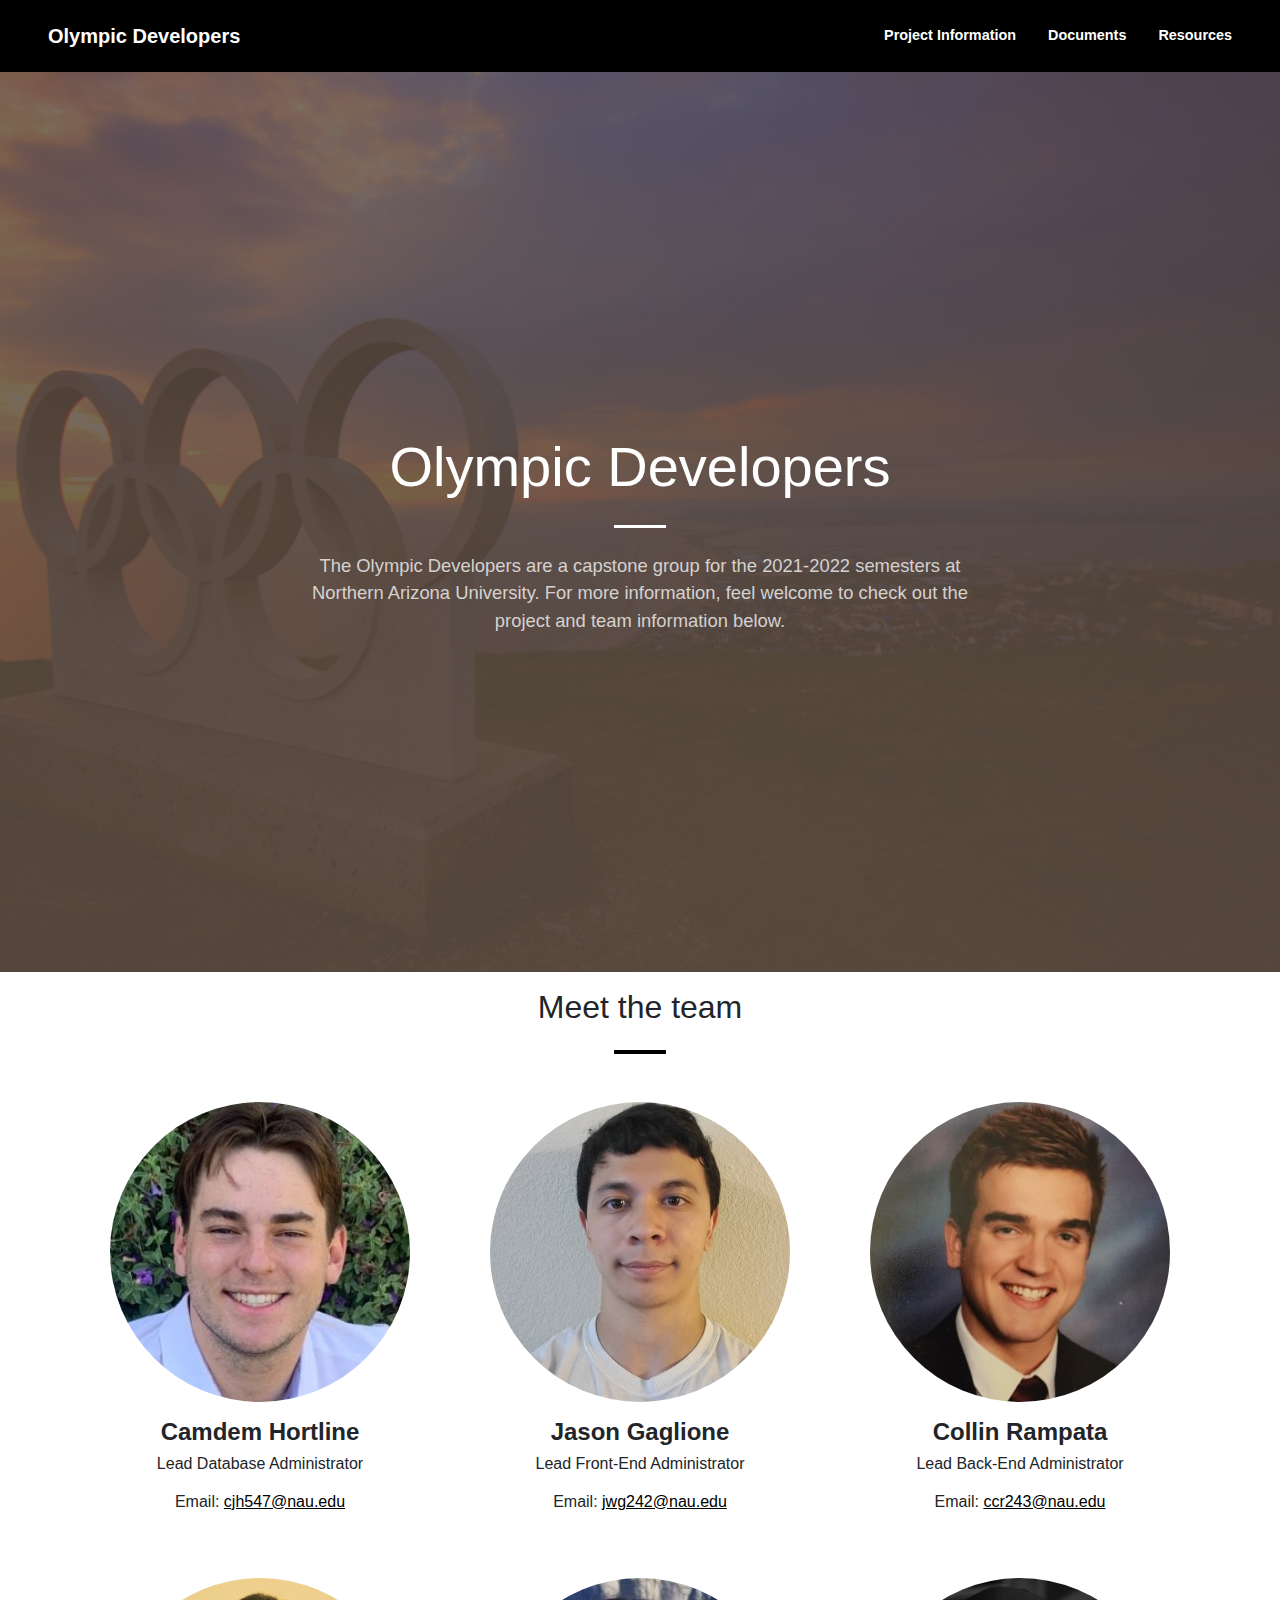
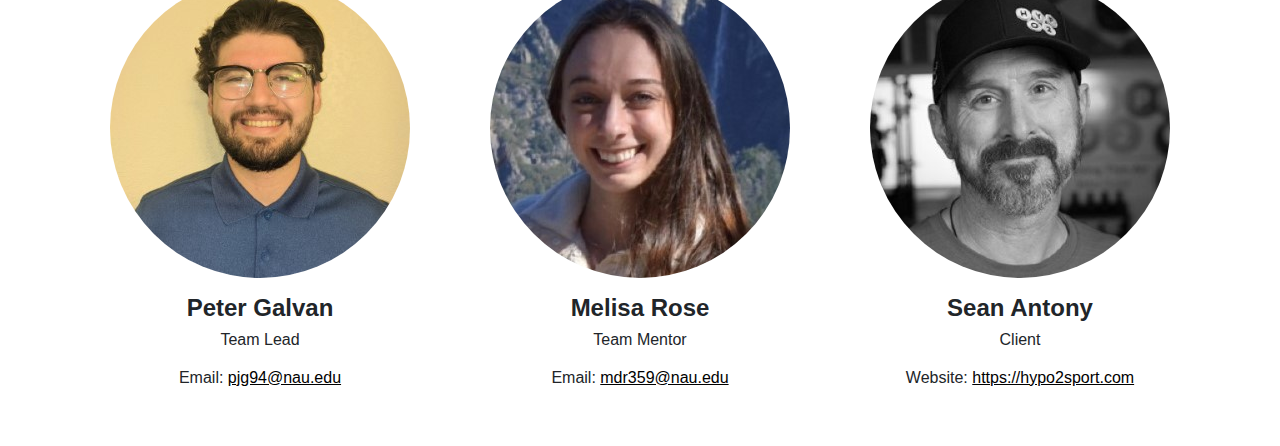
<file: index.html>
<!DOCTYPE html>
<html lang="en">
    <head>
        <meta charset="utf-8" />
        <meta name="viewport" content="width=device-width, 
        initial-scale=1, shrink-to-fit=no" />
        <meta name="description" content="" />
        <meta name="author" content="" />
        <title>Olympic Developers</title>

        <!-- Core theme CSS (includes Bootstrap)-->
        <link href="css/styles.css" rel="stylesheet" />

        <!-- Bootstrap core JS-->
        <script src="js/bootStrapCore.js"></script>

    </head>
    <body id="page-top">
        <!-- Navigation-->
        <nav class="navbar navbar-expand-lg navbar-light py-3" id="mainNav">
            <div class="container-fluid px-4 px-lg-5">
                <a class="navbar-brand" href="index.html"> Olympic Developers </a>
                <button class="navbar-toggler navbar-toggler-right" type="button" 
                data-bs-toggle="collapse" data-bs-target="#navbarResponsive" 
                aria-controls="navbarResponsive" aria-expanded="false" 
                aria-label="Toggle navigation"><span 
                class="navbar-toggler-icon"></span></button>

                <div class="collapse navbar-collapse" id="navbarResponsive">
                    <ul class="navbar-nav ms-auto my-2 my-lg-0">

                        <li class="nav-item"><a class="nav-link" href="projectInfo.html">Project Information</a></li>
                        <li class="nav-item"><a class="nav-link" href="documents.html">Documents</a></li>
                        <li class="nav-item"><a class="nav-link" href="Resources.html">Resources</a></li>

                    </ul>
                </div>
            </div>
        </nav>
            
        <!-- Masthead-->
        <header class="masthead">
            <div class="container px-4 px-lg-5 h-100">
                <div class="row gx-4 gx-lg-5 h-100 align-items-center justify-content-center text-center">
                    <div class="col-lg-8 align-self-end">
                        <h1 class="text-white font-weight-bold">Olympic Developers</h1>
                        <hr class="divider divider-light" />
                    </div>
                    <div class="col-lg-8 align-self-baseline">
                        <p class="text-white-75 mb-5">The Olympic Developers are a capstone group
                        for the 2021-2022 semesters at Northern Arizona University. For more information, feel welcome to check out the 
                        project and team information below.
                        </p>
                    </div>
                </div>
            </div>
        </header>


        <div class="py-3 text-center background-info">
            <div class="container">
                <div class="row">
                    <div class="mx-auto col-md-12">
                        <h2 class="mb-3" contenteditable="true">Meet the team</h2>
                        <hr class="divider" />
                    </div>
                </div>
                
                <div class="row">
                    <!-- Cam -->
                    <div class="col-lg-4 col-md-6 p-4"> <img class="img-fluid d-block mb-3 mx-auto rounded-circle" alt="Card image cap" width="300" src="assets/img/CamdemsPhoto.jpg">
                        <h4 > <b>Camdem Hortline</b> </h4>
                        <h6 class="subtitle mb-3">Lead Database Administrator</h6>
                        <p class="mb-0">
                        Email:
                        <a class="ColorBlack" href="mailto:cjh547@nau.edu"> 
                        cjh547@nau.edu</a>
                        </p>
                    </div>

                    <!-- Jason -->
                    <div class="col-lg-4 col-md-6 p-4"> <img class="img-fluid d-block mb-3 mx-auto rounded-circle" alt="Card image cap" width="300" src="assets/img/JasonsPhoto.jpg">
                        <h4 > <b>Jason Gaglione</b> </h4>
                        <h6 class="subtitle mb-3">Lead Front-End Administrator</h6>
                        <p class="mb-o"> 
                        Email:
                        <a class="ColorBlack" href="mailto:jwg242@nau.edu"> 
                        jwg242@nau.edu</a>
                        </p>
                    </div>

                    <!-- Collin -->
                    <div class="col-lg-4 p-4"> <img class="img-fluid d-block mb-3 mx-auto rounded-circle" src="assets/img/CollinsPhoto.JPG" width="300">
                        <h4 > <b>Collin Rampata</b> </h4>
                        <h6 class="subtitle mb-3">Lead Back-End Administrator</h6>
                        <p class="mb-0">
                            Email:
                            <a class="ColorBlack" href="mailto:ccr243@nau.edu"> 
                            ccr243@nau.edu</a>
                        </p>
                    </div>
                </div>
            
                <div class="row">
                    <!-- Peter -->
                    <div class="col-lg-4 col-md-6 p-4"> <img class="img-fluid d-block mb-3 mx-auto rounded-circle" alt="Card image cap" width="300" src="assets/img/PetersPhoto.jpg">
                        <h4 > <b>Peter Galvan</b> </h4>
                        <h6 class="subtitle mb-3">Team Lead</h6>
                        <p class="mb-0">
                          Email:
                          <a class="ColorBlack" href="mailto:pjg94@nau.edu"> 
                          pjg94@nau.edu</a>
                        </p>
                    </div>

                    <!-- Melisa -->
                    <div class="col-lg-4 col-md-6 p-4"> <img class="img-fluid d-block mb-3 mx-auto rounded-circle" alt="Card image cap" width="300" src="assets/img/MelisaPhoto.jpeg">
                        <h4 > <b>Melisa Rose</b> </h4>
                        <h6 class="subtitle mb-3">Team Mentor</h6>
                        <p class="mb-o"> 
                          Email: 
                          <a class="ColorBlack" href ="mailto:mdr359@nau.edu">
                          mdr359@nau.edu </a>
                        </p>
                    </div>

                    <!-- Sean -->
                    <div class="col-lg-4 p-4"> <img class="img-fluid d-block mb-3 mx-auto rounded-circle" src="assets/img/SeanPhoto.jfif" width="300">
                        <h4 > <b>Sean Antony</b> </h4>
                        <h6 class="subtitle mb-3">Client</h6>
                        <p class="mb-0">
                          Website: 
                          <a class="ColorBlack" href="https://hypo2sport.com" 
                          target="_blank"> https://hypo2sport.com </a> 
                        </p>
                    </div>

            </div>
        </div>

    </body>
</html>
</file>
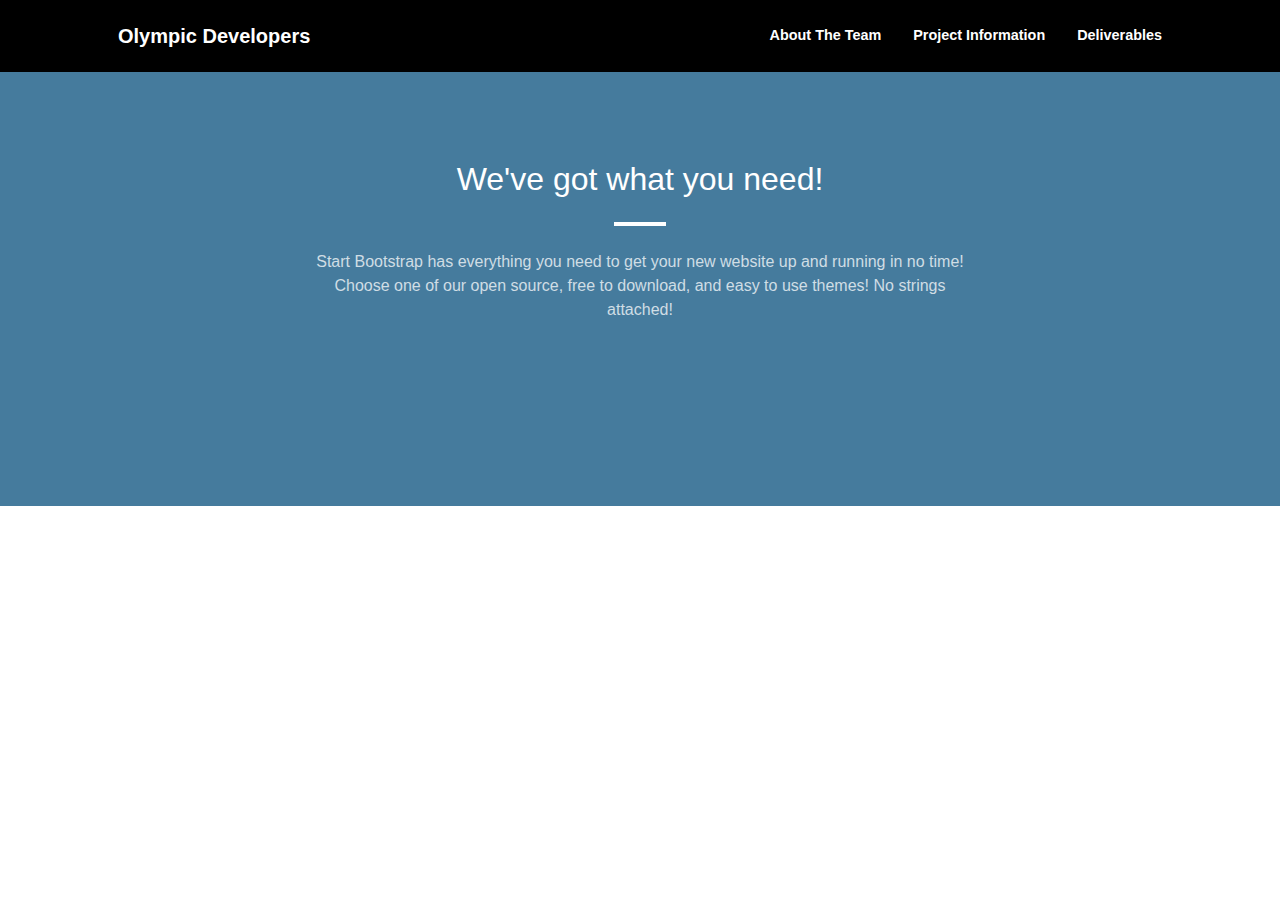
<file: portfolio.html>
<!DOCTYPE html>
<html lang="en">
    <head>
        <meta charset="utf-8" />
        <meta name="viewport" content="width=device-width, initial-scale=1, shrink-to-fit=no" />
        <meta name="description" content="" />
        <meta name="author" content="" />
        <title>Capstone Website</title>
        
        <!-- Core theme CSS (includes Bootstrap)-->
        <link href="css/styles.css" rel="stylesheet" />

        <!-- Bootstrap core JS-->
        <script src="../js/bootStrapCore.js"></script>
        
    </head>
    <body id="page-top">
        <!-- Navigation-->
        <nav class="navbar navbar-expand-lg navbar-light fixed-top py-3" id="mainNav">
            <div class="container px-4 px-lg-5">
                <a class="navbar-brand" href="index.html"> Olympic Developers </a>
                <button class="navbar-toggler navbar-toggler-right" type="button" data-bs-toggle="collapse" data-bs-target="#navbarResponsive" aria-controls="navbarResponsive" aria-expanded="false" aria-label="Toggle navigation"><span class="navbar-toggler-icon"></span></button>
                <div class="collapse navbar-collapse" id="navbarResponsive">
                    <ul class="navbar-nav ms-auto my-2 my-lg-0">
                        <li class="nav-item"><a class="nav-link" href="about.html">About The Team</a></li>
                        <li class="nav-item"><a class="nav-link" href="service.html">Project Information</a></li>
                        <li class="nav-item"><a class="nav-link" href="portfolio.html">Deliverables</a></li>
                    </ul>
                </div>
            </div>
        </nav>

        <section class="page-section bg-primary" >
            <div class="container px-4 px-lg-5">
                <div class="row gx-4 gx-lg-5 justify-content-center">
                    <div class="col-lg-8 text-center">
                        <h2 class="text-white mt-0">We've got what you need!</h2>
                        <hr class="divider divider-light" />
                        <p class="text-white-75 mb-4">Start Bootstrap has everything you need to get your new website up and running in no time! Choose one of our open source, free to download, and easy to use themes! No strings attached!</p>
                    </div>
                </div>
            </div>
        </section>

    </body>
</html>
</file>
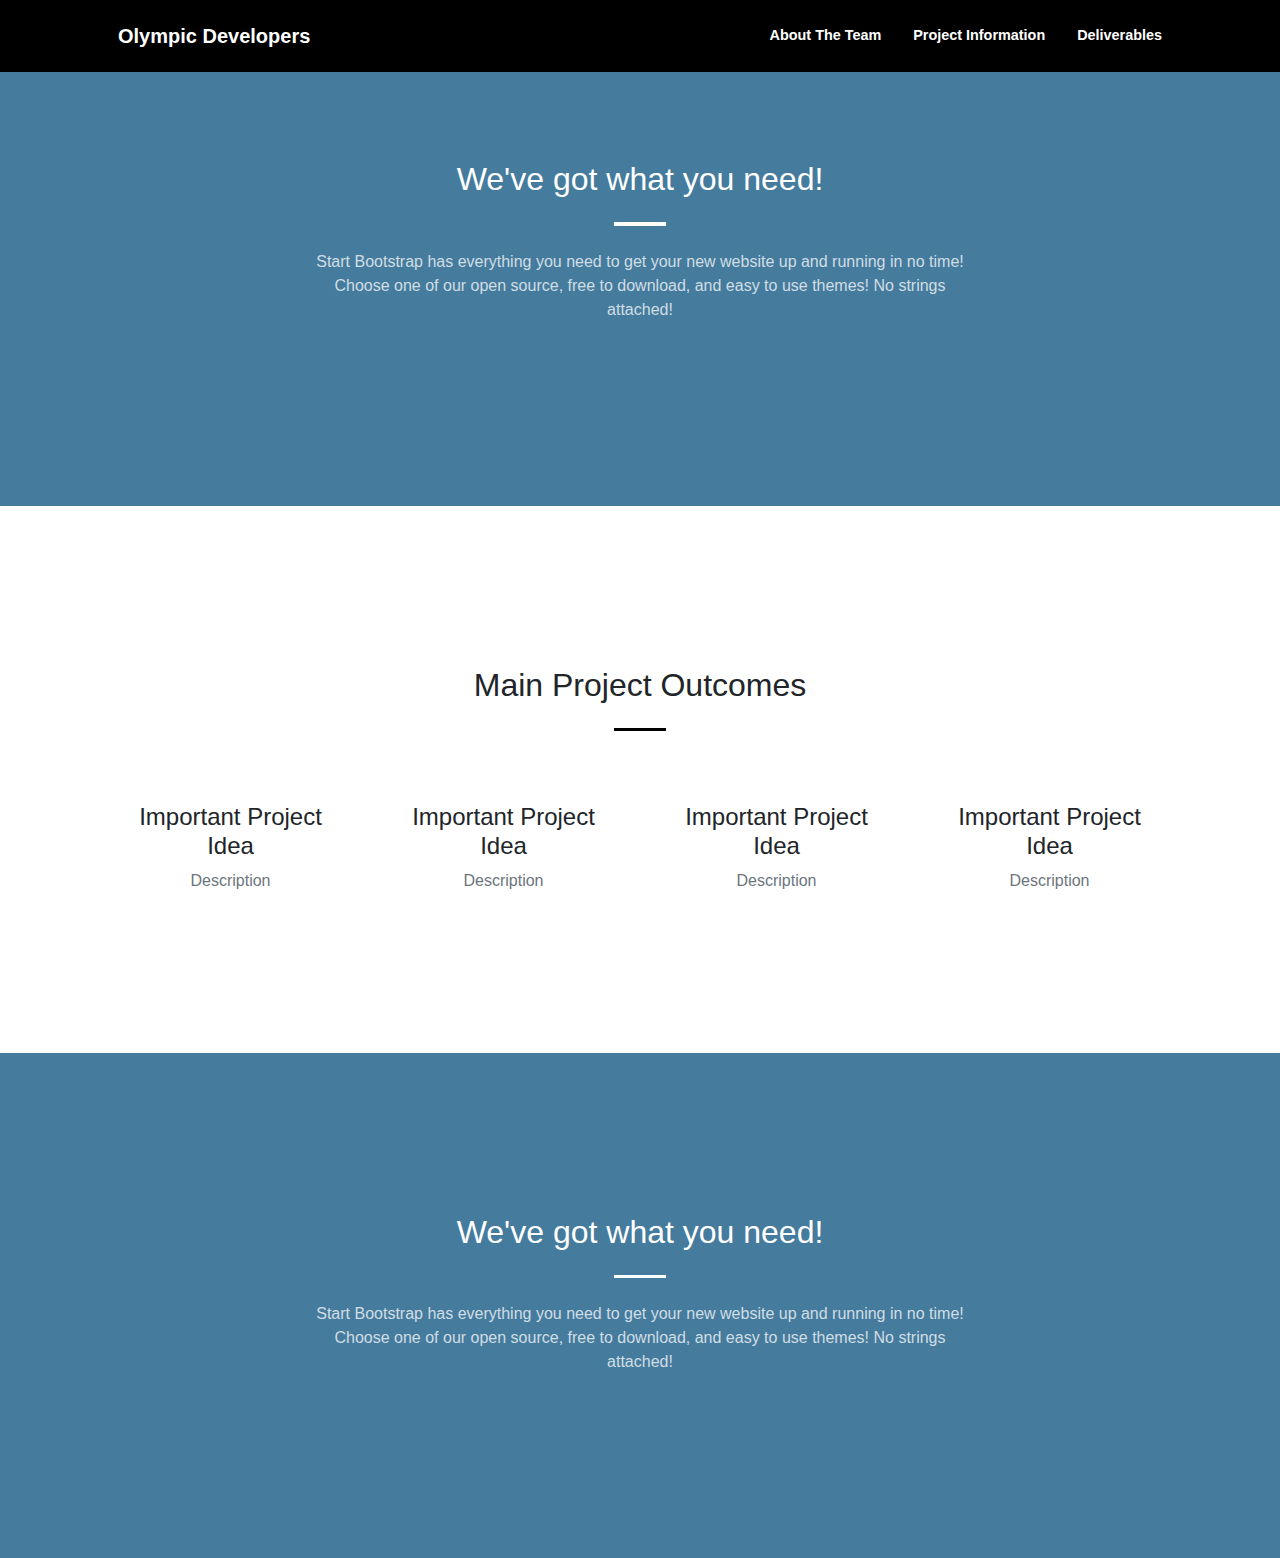
<file: service.html>
<!DOCTYPE html>
<html lang="en">
    <head>
        <meta charset="utf-8" />
        <meta name="viewport" content="width=device-width, initial-scale=1, shrink-to-fit=no" />
        <meta name="description" content="" />
        <meta name="author" content="" />
        <title>Capstone Website</title>
        <!-- Core theme CSS (includes Bootstrap)-->
        <link href="css/styles.css" rel="stylesheet" />

        <!-- Bootstrap core JS-->
        <script src="../js/bootStrapCore.js"></script>
    </head>
    <body id="page-top">
        <!-- Navigation-->
        <nav class="navbar navbar-expand-lg navbar-light fixed-top py-3" id="mainNav">
            <div class="container px-4 px-lg-5">
                <a class="navbar-brand" href="index.html"> Olympic Developers </a>
                <button class="navbar-toggler navbar-toggler-right" type="button" data-bs-toggle="collapse" data-bs-target="#navbarResponsive" aria-controls="navbarResponsive" aria-expanded="false" aria-label="Toggle navigation"><span class="navbar-toggler-icon"></span></button>
                <div class="collapse navbar-collapse" id="navbarResponsive">
                    <ul class="navbar-nav ms-auto my-2 my-lg-0">
                        <li class="nav-item"><a class="nav-link" href="about.html">About The Team</a></li>
                        <li class="nav-item"><a class="nav-link" href="service.html">Project Information</a></li>
                        <li class="nav-item"><a class="nav-link" href="portfolio.html">Deliverables</a></li>
                    </ul>
                </div>
            </div>
        </nav>
        
        <section class="page-section bg-primary" >
            <div class="container px-4 px-lg-5">
                <div class="row gx-4 gx-lg-5 justify-content-center">
                    <div class="col-lg-8 text-center">
                        <h2 class="text-white mt-0">We've got what you need!</h2>
                        <hr class="divider divider-light" />
                        <p class="text-white-75 mb-4">Start Bootstrap has everything you need to get your new website up and running in no time! Choose one of our open source, free to download, and easy to use themes! No strings attached!</p>
                    </div>
                </div>
            </div>
        </section>

        <!-- Services-->
        <section class="page-section" id="services">
            <div class="container px-4 px-lg-5">
                <h2 class="text-center mt-0">Main Project Outcomes</h2>
                <hr class="divider" />
                <div class="row gx-4 gx-lg-5">
                    <div class="col-lg-3 col-md-6 text-center">
                        <div class="mt-5">
                            <div class="mb-2"><i class="bi-gem fs-1 text-primary"></i></div>
                            <h3 class="h4 mb-2">Important Project Idea</h3>
                            <p class="text-muted mb-0">Description</p>
                        </div>
                    </div>
                    <div class="col-lg-3 col-md-6 text-center">
                        <div class="mt-5">
                            <div class="mb-2"><i class="bi-laptop fs-1 text-primary"></i></div>
                            <h3 class="h4 mb-2">Important Project Idea</h3>
                            <p class="text-muted mb-0">Description</p>
                        </div>
                    </div>
                    <div class="col-lg-3 col-md-6 text-center">
                        <div class="mt-5">
                            <div class="mb-2"><i class="bi-globe fs-1 text-primary"></i></div>
                            <h3 class="h4 mb-2">Important Project Idea</h3>
                            <p class="text-muted mb-0">Description</p>
                        </div>
                    </div>
                    <div class="col-lg-3 col-md-6 text-center">
                        <div class="mt-5">
                            <div class="mb-2"><i class="bi-heart fs-1 text-primary"></i></div>
                            <h3 class="h4 mb-2">Important Project Idea</h3>
                            <p class="text-muted mb-0">Description</p>
                        </div>
                    </div>
                </div>
            </div>
        </section>

        <section class="page-section bg-primary" >
            <div class="container px-4 px-lg-5">
                <div class="row gx-4 gx-lg-5 justify-content-center">
                    <div class="col-lg-8 text-center">
                        <h2 class="text-white mt-0">We've got what you need!</h2>
                        <hr class="divider divider-light" />
                        <p class="text-white-75 mb-4">Start Bootstrap has everything you need to get your new website up and running in no time! Choose one of our open source, free to download, and easy to use themes! No strings attached!</p>
                    </div>
                </div>
            </div>
        </section>
    </body>
</html>
</file>
